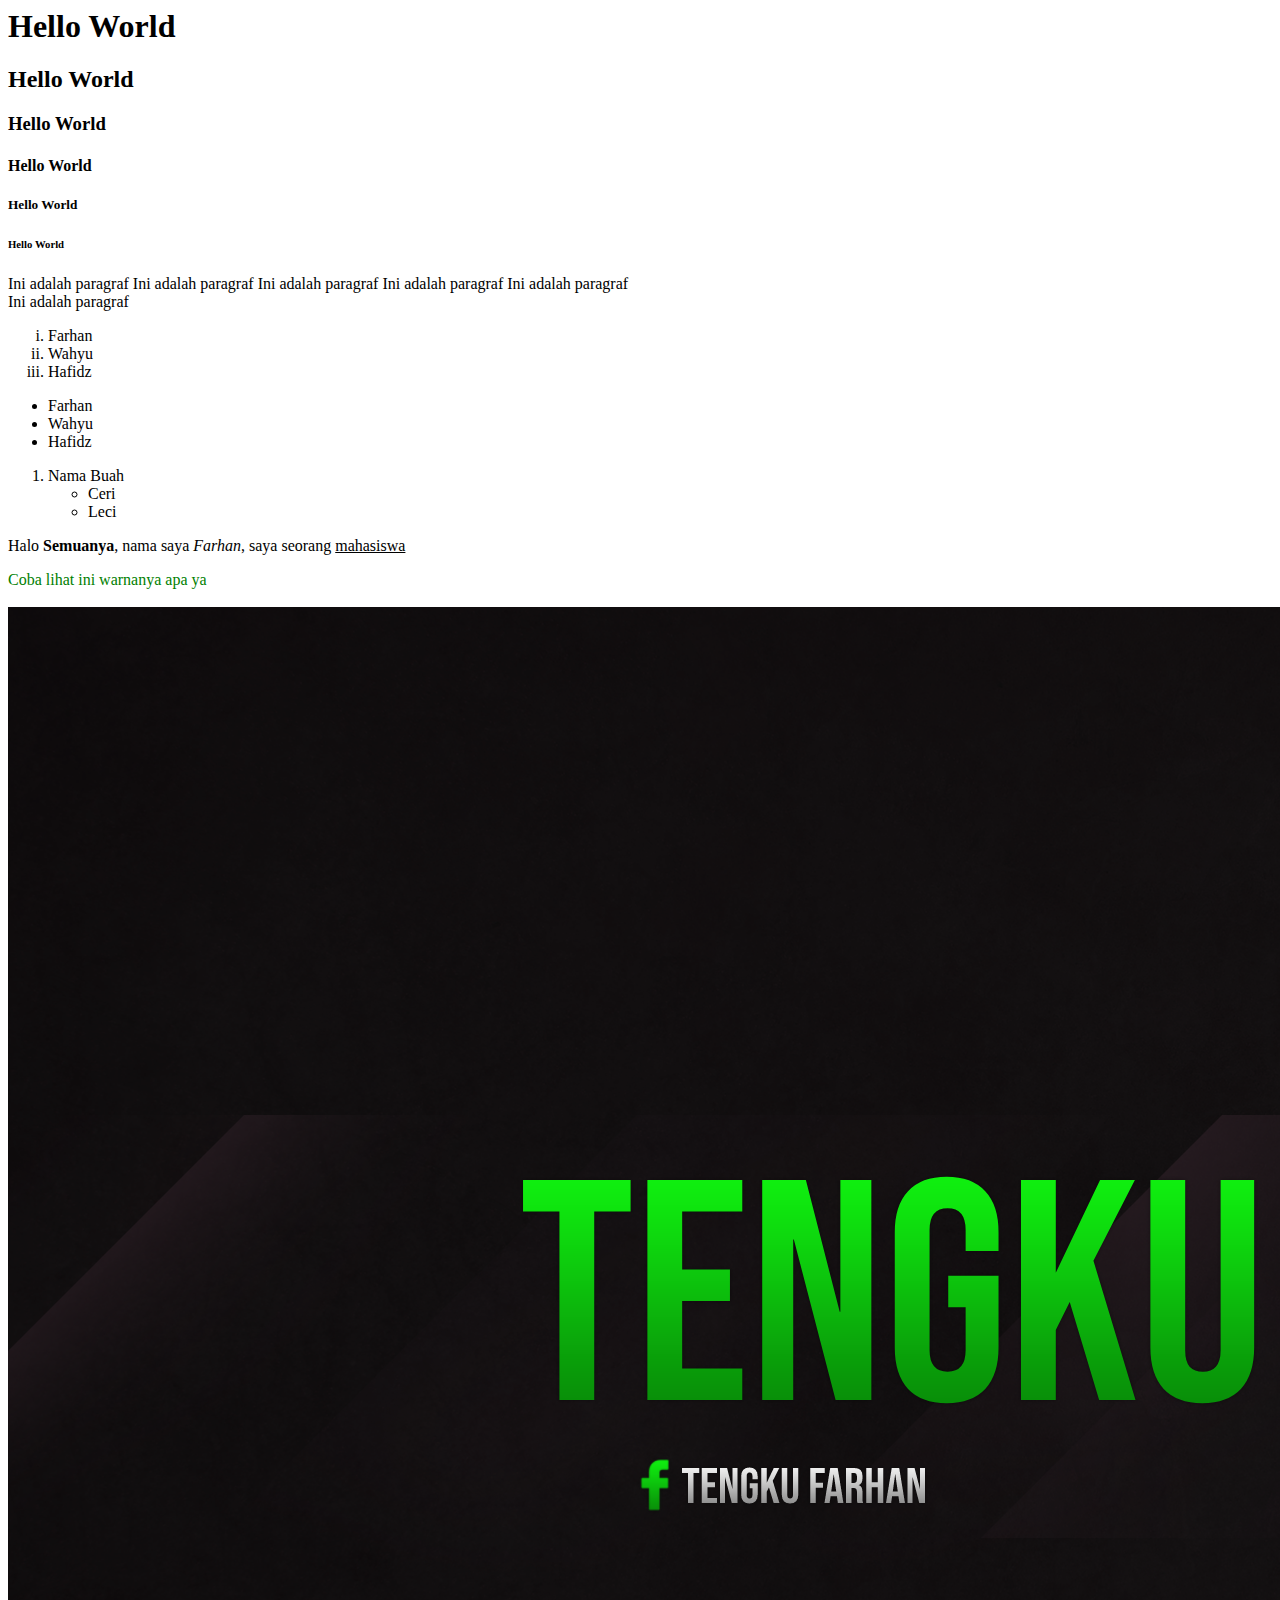
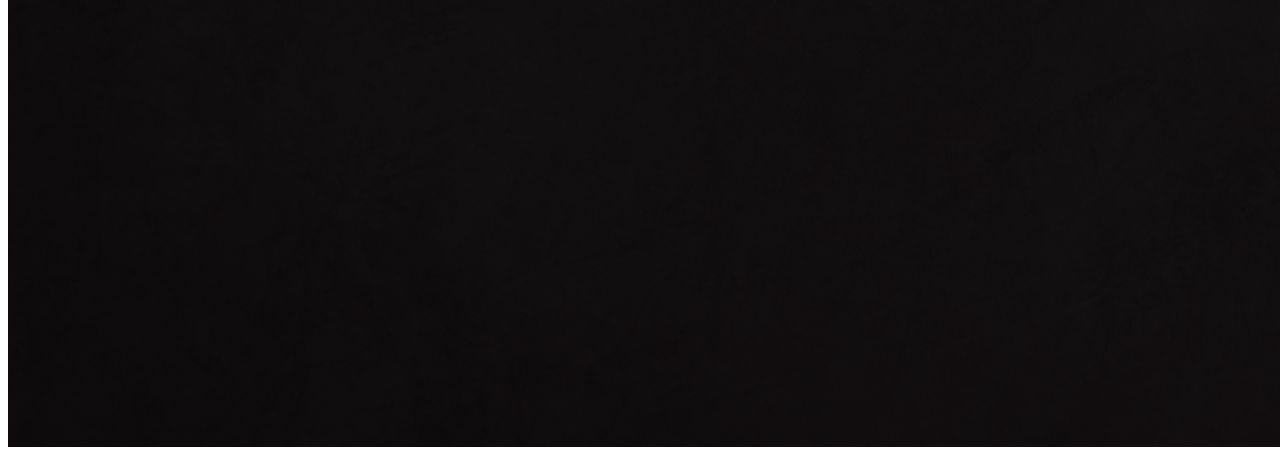
<file: index.html>
<!-- Ketik saja html:5 -->
<html lang="en">
<head>
    <meta charset="UTF-8">
    <meta http-equiv="X-UA-Compatible" content="IE=edge">
    <meta name="viewport" content="width=device-width, initial-scale=1.0">
    <title>Praktikum 1</title>
</head>
<body>
    <h1>Hello World</h1>
    <h2>Hello World</h2>
    <h3>Hello World</h3>
    <h4>Hello World</h4>
    <h5>Hello World</h5>
    <h6>Hello World</h6>

    <!-- Ini Komentar -->
    <!-- Biar gampang, tekan "ctrl + /" -->

    <!-- Ini Paragraf -->
    <p>Ini adalah paragraf Ini adalah paragraf Ini adalah paragraf Ini adalah paragraf Ini adalah paragraf <br> Ini adalah paragraf</p>

    <!-- ordered and unordered list -->
    <ol type="i">
        <li>Farhan</li>
        <li>Wahyu</li>
        <li>Hafidz</li>
    </ol>

    <ul>
        <li>Farhan</li>
        <li>Wahyu</li>
        <li>Hafidz</li>
        <!-- Biar enak, coba ketik li*3 -->
    </ul>

    <ol>
        <li>Nama Buah</li>
        <ul>
            <li>Ceri</li>
            <li>Leci</li>
        </ul>
    </ol>

    <!-- Text Formating and Colors -->
    <p>Halo <strong>Semuanya</strong>, nama saya <i>Farhan</i>, saya seorang <u>mahasiswa</u> </p>
    <font color="green">Coba lihat ini warnanya apa ya</font>

        <br>
    <!-- Anchor Hyperlink -->
    <a target="_blank" href="dutormasi.com" style="color: white;">Klik Disini</a>

        <br>
    <!-- Insert Media -->
    <img src="frontend/images/Banner.png" alt="Logo" .>
</body>
</html>
</file>
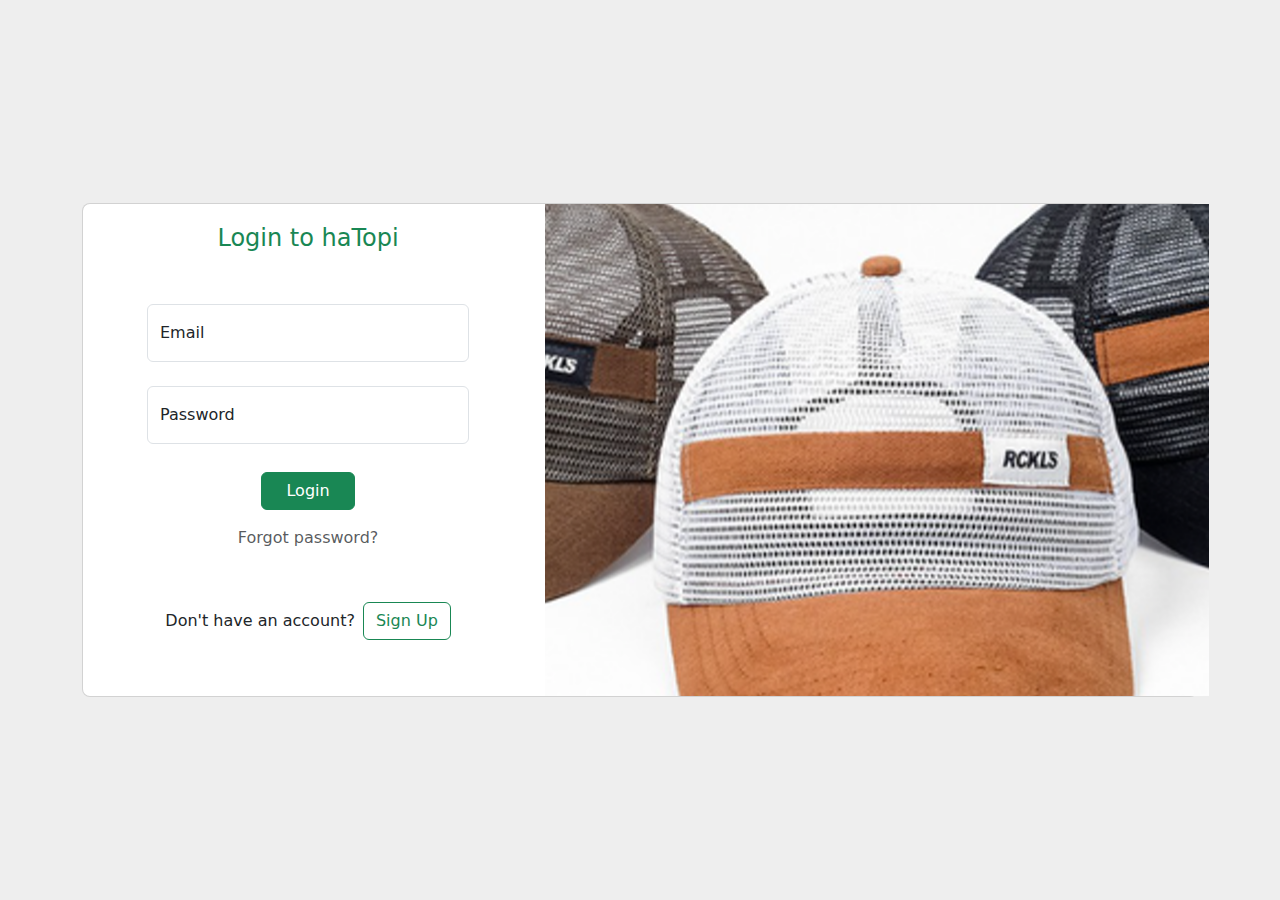
<file: LoginPage.html>
<html lang="en">
<head>
    <meta charset="UTF-8">
    <meta http-equiv="X-UA-Compatible" content="IE=edge">
    <meta name="viewport" content="width=device-width, initial-scale=1.0">
    <!-- Bootstrap CSS -->
    <link href="https://cdn.jsdelivr.net/npm/bootstrap@5.1.3/dist/css/bootstrap.min.css" rel="stylesheet">
    <title>haTopi - Login</title>
</head>

<body>
    <section class="h-100" style="background-color: #eee; height: 100vh;">
        <div class="container py-5 h-100">
          <div class="row d-flex justify-content-center align-items-center h-100">
            <div class="col-xl-12">
              <div class="card rounded-3">
                <div class="row">
                  <div class="col-lg-5">
                    <div class="card-body p-md-3 mx-md-5">
      
                      <div class="text-center">
                        <h4 class="mt-1 mb-5 pb-1 text-success">Login to haTopi</h4>
                      </div>
      
                      <form>
                        <div class="form-floating mb-4">
                            <input type="email" class="form-control" id="floatingInput" placeholder="name@example.com">
                            <label for="floatingInput">Email</label>
                        </div>
                        <div class="form-floating mb-4">
                            <input type="password" class="form-control" id="floatingPassword" placeholder="Password">
                            <label for="floatingPassword">Password</label>
                        </div>
      
                        <div class="text-center pt-1 mb-5 pb-1">
                            <a href="Praktikum6.html" class="btn btn-success btn-block mb-3 px-4" type="button">Login</a><br>
                            <a class="text-muted text-decoration-none" href="#!">Forgot password?</a>
                        </div>
                        <div class="d-flex align-items-center justify-content-center pb-4">
                            <p class="mb-0 me-2">Don't have an account?</p><br>
                            <button type="button" class="btn btn-outline-success">Sign Up</button>
                        </div>
                      </form>
      
                    </div>
                  </div>
                  <div class="col-lg-7 d-flex align-items-end" style="background: url('frontend/images/Topi.png'); background-position: center;">
                  </div>
                </div>
              </div>
            </div>
          </div>
        </div>
      </section>  
    
    <!-- Option 1: Bootstrap Bundle with Popper -->
    <script src="https://cdn.jsdelivr.net/npm/bootstrap@5.1.3/dist/js/bootstrap.bundle.min.js"></script>
</body>
</html>
</file>
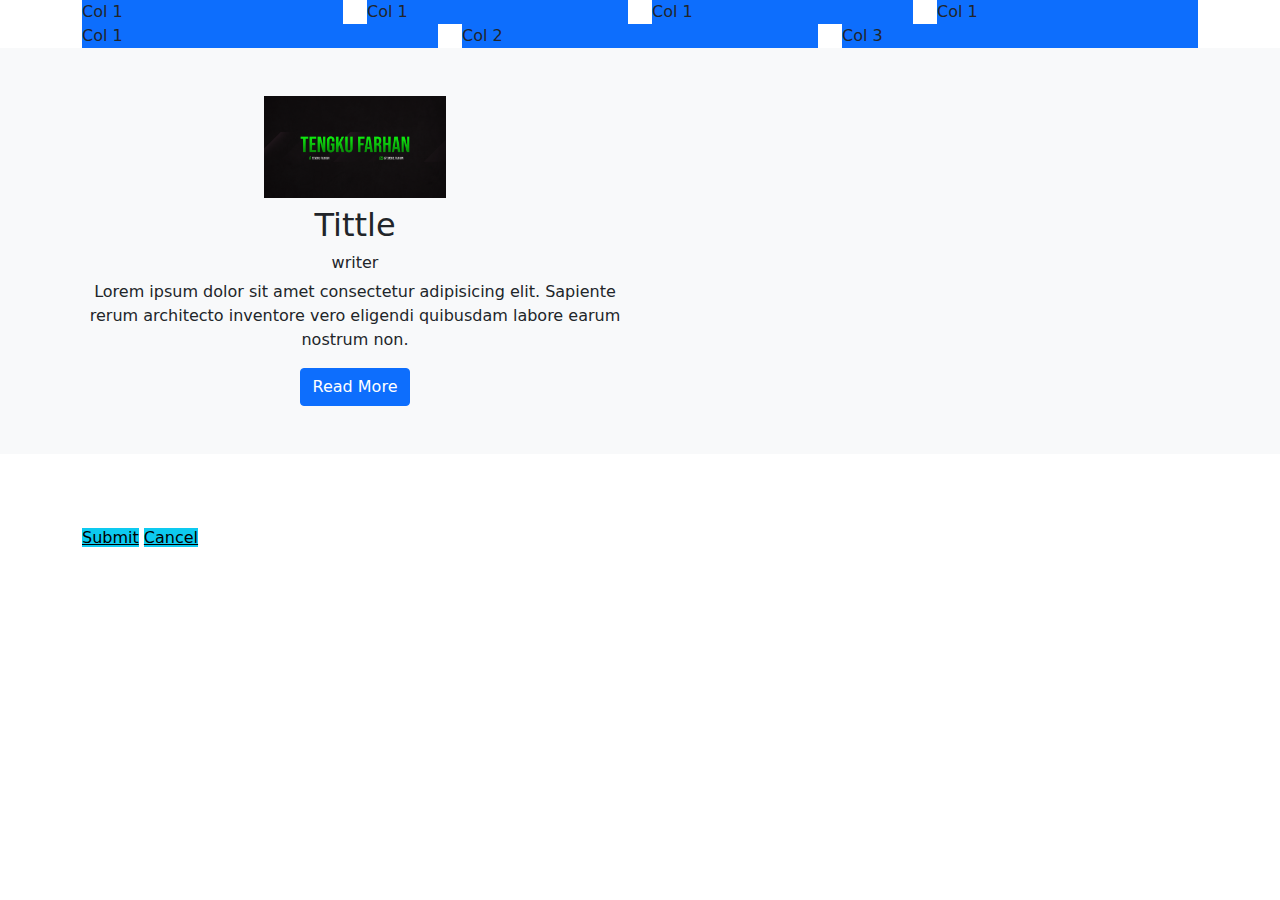
<file: pertemuanBootstrap.html>
<html lang="en">
<head>
    <meta charset="UTF-8">
    <meta http-equiv="X-UA-Compatible" content="IE=edge">
    <meta name="viewport" content="width=device-width, initial-scale=1.0">
    <title>bootstrap</title>

    <!-- CSS -->
    <link rel="stylesheet" href="css/bootstrap.min.css">
    <link href="https://cdn.jsdelivr.net/npm/bootstrap@5.1.3/dist/css/bootstrap.min.css" rel="stylesheet" integrity="sha384-1BmE4kWBq78iYhFldvKuhfTAU6auU8tT94WrHftjDbrCEXSU1oBoqyl2QvZ6jIW3" crossorigin="anonymous">
</head>
<body>
    <!-- <p>Halo BootStrap!!!</p>

    <p>halo</p>

    <button>Button</button>

    <div class="container-xl">
        <p>Lorem ipsum dolor sit amet consectetur adipisicing elit. Reiciendis consequuntur, mollitia necessitatibus iusto eum pariatur eveniet laudantium ipsam officiis rerum quos velit accusantium blanditiis quo dolor rem facere placeat, nostrum quia possimus esse fugiat odit maiores? Amet dolorem dolor sequi!</p>
    </div> -->

    <!-- Grid basic -->
    <div class="container">
        <div class="row">
            <div class="col">
                <div class="bg-primary">Col 1</div>
            </div>
            <div class="col">
                <div class="bg-primary">Col 1</div>
            </div>
            <div class="col">
                <div class="bg-primary">Col 1</div>
            </div>
            <div class="col">
                <div class="bg-primary">Col 1</div>
            </div>
        </div>
    </div>



    <!-- Grid Width -->
    <div class="container">
        <div class="row">
            <div class="col">
                <div class="bg-primary">Col 1</div>
            </div>
            <div class="col">
                <div class="bg-primary">Col 2</div>
            </div>
            <div class="col">
                <div class="bg-primary">Col 3</div>
            </div>  
        </div>
    </div>

    <section class="bg-light"> 
        <div class="container"> 
            <div class="row text-center"> 
                <div class="col-md-6 my-5"> 
                    <!-- ISI BARIS CODE YANG BERTANDA TANYA UNTUK MENGHILANGKAN GAMBAR KETIKA DEVICE MEDIUM --> 
                    <div class="img"> 
                        <!-- ISI BARIS CODE YANG BERTANDA TANYA UNTUK UNTUK MEMBUAT GAMBAR RESPONSIVE --> 
                        <img src="frontend/images/Banner.png" alt="" class="img col-md-4" /> 
                    </div> 
                    <div class="content"> 
                        <h2 class="my-2">Tittle</h2> 
                        <h6>writer</h6> 
                        <p> Lorem ipsum dolor sit amet consectetur adipisicing elit. Sapiente rerum architecto inventore vero eligendi quibusdam labore earum nostrum non. </p> 
                        <button class="btn btn-primary btn-md">Read More</button> 
                    </div> 
                </div> 
            </div> 
        </div> 
    </section>


    <br><br><br>




    <!-- <p>Lorem ipsum dolor sit amet, consectetur adipisicing elit. Natus, eos! Deleniti, omnis temporibus nisi perferendis, atque laboriosam obcaecati, libero qui magni rerum dolore aliquid sunt totam facere esse voluptas modi. A odit tempora voluptate velit neque inventore impedit debitis expedita mollitia corporis assumenda tempore atque aliquid illo reprehenderit laboriosam saepe enim quae, minus architecto provident, dicta, hic earum commodi. Libero suscipit sit quo. Vero voluptatem consequatur quis hic, repellendus adipisci ratione veniam nam, autem blanditiis quaerat, aliquam non! Temporibus iure natus iusto pariatur nihil enim, perspiciatis facere est eaque, alias, beatae veniam ducimus vel molestias exercitationem rerum fugit sunt voluptatum.</p> -->

    <div class="container">
        <div class="content">
        <p>
            <a href="" class="content btn-info">Submit</a>
            <a href="" class="content btn-info">Cancel</a>
        </p>
    </div>
</div>

    <!-- JS -->
    <script src="https://cdn.jsdelivr.net/npm/bootstrap@5.1.3/dist/js/bootstrap.bundle.min.js" integrity="sha384-ka7Sk0Gln4gmtz2MlQnikT1wXgYsOg+OMhuP+IlRH9sENBO0LRn5q+8nbTov4+1p" crossorigin="anonymous"></script>
    <script src="js/bootstrap.bundle.min.js"></script>
</body>
</html>
</file>
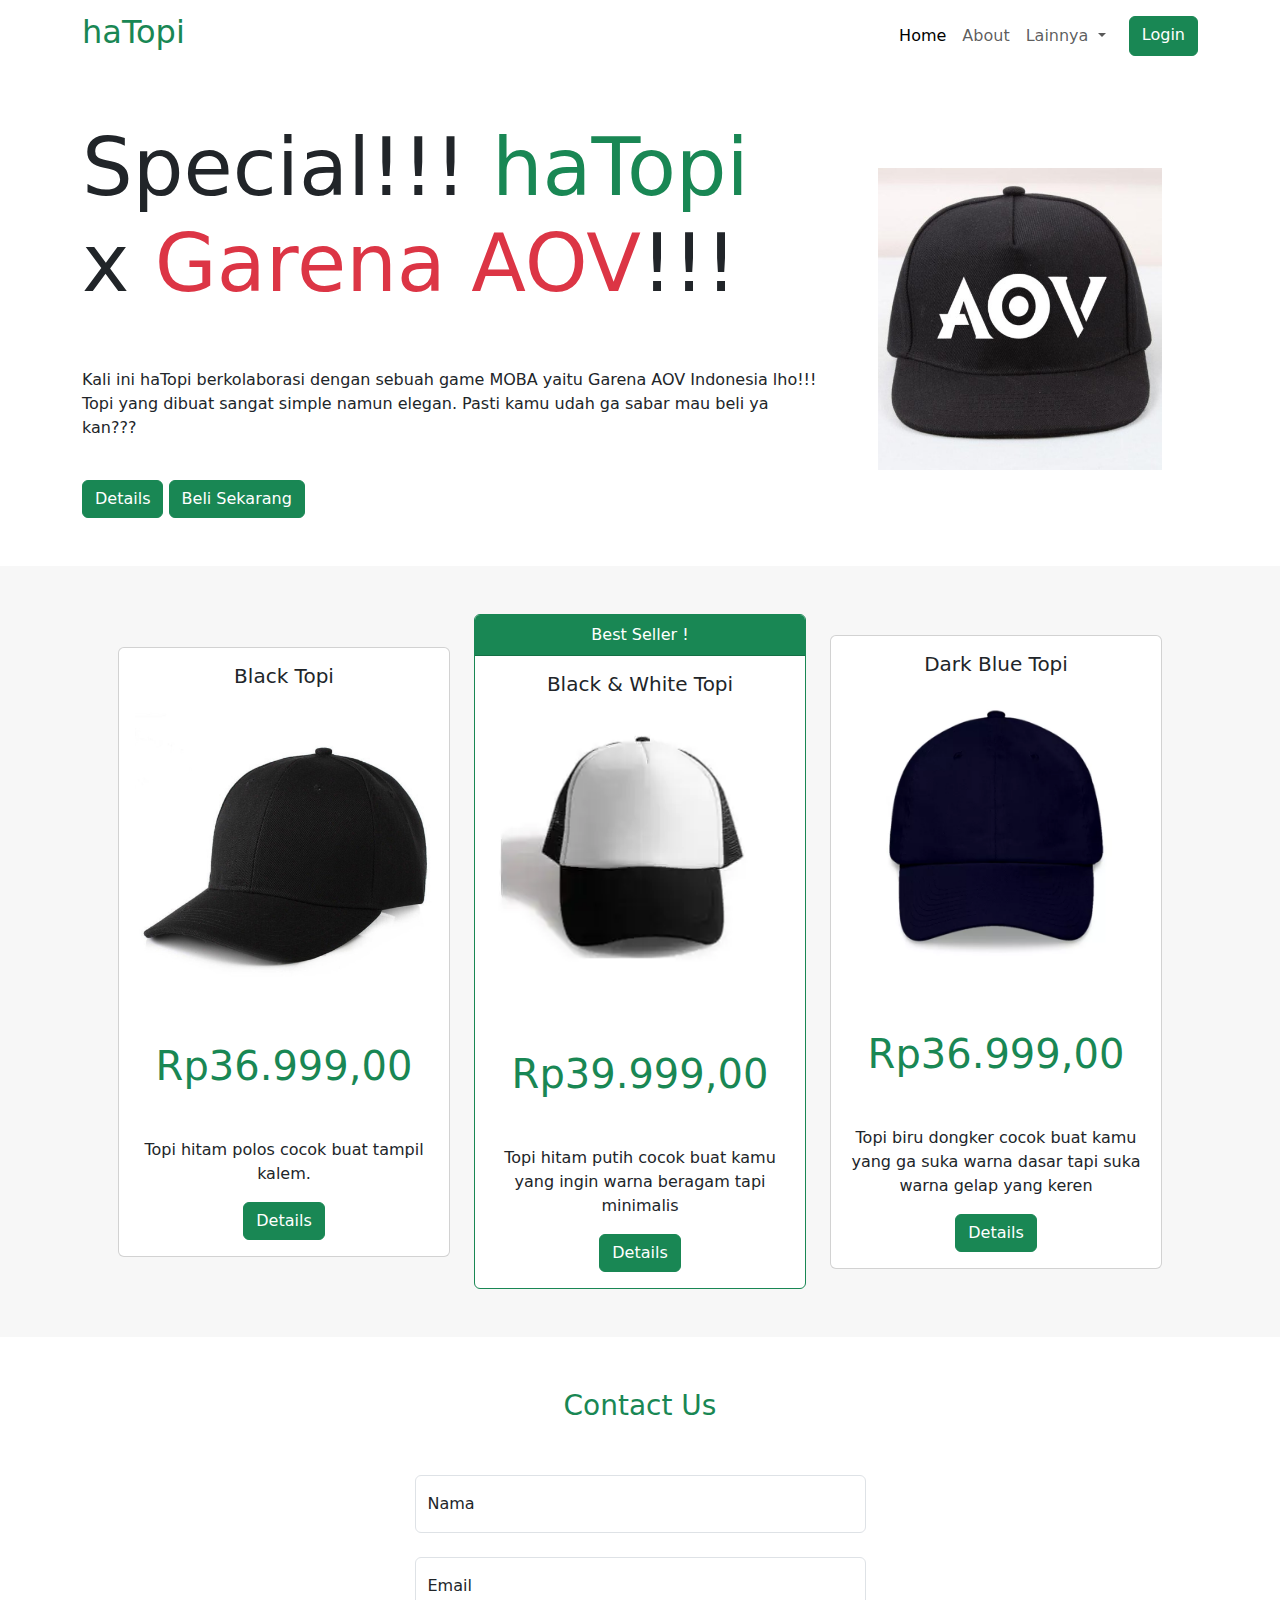
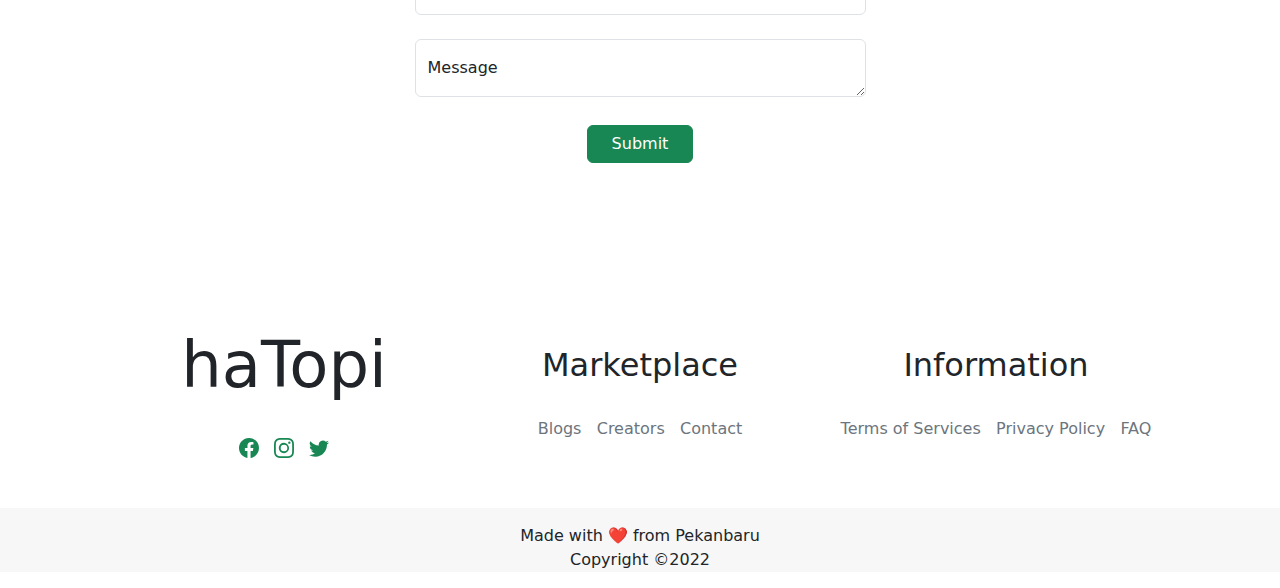
<file: Praktikum6.html>
<!doctype html>
<html lang="en">
  <head>
    <meta charset="utf-8">
    <meta http-equiv="X-UA-Compatible" content= "IE=edge">
    <meta name="viewport" content="width=device-width, initial-scale=1">

    <!-- Bootstrap CSS -->
    <link href="https://cdn.jsdelivr.net/npm/bootstrap@5.1.3/dist/css/bootstrap.min.css" rel="stylesheet">

    <title>haTopi - Home</title>
  </head>

  <body>
    <!-- Navbar -->
    <nav class="navbar navbar-expand-lg navbar-light">
        <div class="container justify-content-between">
          <a class="navbar-brand mb-0 h1 text-success" href="#">
            <h2>haTopi</h2> 
            </a>
            <div class="d-lg-justify-content-end">
                <button class="navbar-toggler" type="button" data-bs-toggle="collapse" data-bs-target="#navbarSupportedContent" aria-controls="navbarSupportedContent" aria-expanded="false" aria-label="Toggle navigation">
                <span class="navbar-toggler-icon"></span>
                </button>
                <div class="collapse navbar-collapse" id="navbarSupportedContent">
                    <ul class="navbar-nav me-auto mb-2 mb-lg-0">
                      <li class="nav-item">
                        <a class="nav-link active" aria-current="page" href="#">Home</a>
                      </li>
                      <li class="nav-item ">
                        <a class="nav-link" href="#">About</a>
                      </li>
                      <li class="nav-item dropdown">
                        <a class="nav-link dropdown-toggle" href="#" id="navbarDropdown" role="button" data-bs-toggle="dropdown" aria-expanded="false">
                          Lainnya
                        </a>
                        <ul class="dropdown-menu" aria-labelledby="navbarDropdown">
                          <li><a class="dropdown-item" href="#">Model Topi</a></li>
                          <li><a class="dropdown-item" href="#">Testimoni</a></li>
                          <li><a class="dropdown-item" href="#">Toko Offline Kami</a></li>
                        </ul>
                      </li>
                      &nbsp; &nbsp;
                      <a href="LoginPage.html" class="btn btn-success">Login</a>
                    </ul>      
                </div>
          </div>
        </div>
      </nav>
      
      <!-- Banner -->
      <div class="container mt-5">
        <div class="row justify-content-center">
            <div class="col-sm-12 col-md-8 col-lg-8 align-self-center">
                <h1 class="display-1">Special!!! <span class="text-success">haTopi </span>x <span class="text-danger">Garena AOV</span>!!!</h1>
                <br><br>
                <p>Kali ini haTopi berkolaborasi dengan sebuah game MOBA yaitu Garena AOV Indonesia lho!!! Topi yang dibuat sangat simple namun elegan. Pasti kamu udah ga sabar mau beli ya kan???</p>
                <br>
                <button class="btn btn-success text-white">Details</button>
                <button class="btn btn-success text-white">Beli Sekarang</button>
            </div>

            <div class="col-sm-12 col-md-4 col-lg-4 d-flex justify-content-center p-5">
                <img src="frontend/images/19179917_275b26b3-fc8b-42e7-9ffb-3005542b07fd_600_600.jpg" alt="logo-banner" class="img-fluid" width="400px" height="400px">
            </div>
        </div>
    </div>

    <!-- Cards -->
    <div class="cards" style="background-color: #f7f7f7">
        <div class="container mt-5 p-5">
            <div class="row justify-content-center">
                <div class="col-sm-12 col-md-4 col-lg-4 align-self-center">
                    <div class="card text-center">
                        <div class="card-body">
                            <h5 class="card-title">Black Topi</h5>
                            <img src="frontend/images/blackTopi.jpg" alt="black-topi" class="img-fluid">
                            <h1 class="price text-success mt-5 mb-5">Rp36.999,00</h1>
                            <p class="card-text">Topi hitam polos cocok buat tampil kalem.</p>
                        <a href="#" class="btn btn-success">Details</a>
                        </div>
                    </div>
                </div>

                <div class="col-sm-12 col-md-4 col-lg-4 align-self-center">
                    <div class="card text-center border border-success">
                        <div class="card-header bg-success text-white">
                            Best Seller !
                        </div>
                        <div class="card-body">
                        <h5 class="card-title">Black & White Topi</h5>
                        <img src="frontend/images/blackandwhiteTopi.webp" alt="black-topi" class="img-fluid">
                        <h1 class="price text-success mt-5 mb-5">Rp39.999,00</h1>
                        <p class="card-text">Topi hitam putih cocok buat kamu yang ingin warna beragam tapi minimalis</p>
                        <a href="#" class="btn btn-success">Details</a>
                        </div>
                    </div>
                </div>
                
                <div class="col-sm-12 col-md-3 col-lg-4 align-self-center">
                    <div class="card text-center">
                        <div class="card-body">
                            <h5 class="card-title">Dark Blue Topi</h5>
                            <img src="frontend/images/blueTopi.webp" alt="black-topi" class="img-fluid">
                            <h1 class="price text-success mt-5 mb-5">Rp36.999,00</h1>
                            <p class="card-text">Topi biru dongker cocok buat kamu yang ga suka warna dasar tapi suka warna gelap yang keren</p>
                        <a href="#" class="btn btn-success">Details</a>
                        </div>
                    </div>
                </div>
            </div>
        </div>
    </div>

    <!-- Contact Form -->
    <div class="container mt-5">
        <div class="row justify-content-center">
            <div class="col-sm-12 col-md-5 col-lg-5 align-self-center">
                <div class="text-center">
                    <h3 class="mt-1 mb-5 pb-1 text-success">Contact Us</h3>
                  </div>

                <form>
                    <div class="form-floating mb-4">
                        <input type="text" class="form-control" id="floatingInput" placeholder="name">
                        <label for="floatingInput">Nama</label>
                    </div>
                    <div class="form-floating mb-4">
                        <input type="email" class="form-control" id="floatingInput" placeholder="name@example.com">
                        <label for="floatingInput">Email</label>
                    </div>
                    <div class="form-floating mb-4">
                        <textarea class="form-control" id="floatingInput" placeholder="message" rows="3"></textarea>
                        <label for="floatingInput">Message</label>
                    </div>
                    <div class="text-center pt-1 mb-5 pb-1">
                        <a href="Praktikum6.html" class="btn btn-success btn-block mb-3 px-4" type="button">Submit</a><br>
                    </div>
                  </form>
            </div>
        </div>
    </div>

    <!-- Footer -->
    <div class="footer">
        <div class="container mt-5 p-5">
            <div class="row justify-content-center">
                <div class="col-sm-12 col-md-4 col-lg-4 align-self-center">
                    <h1 class="display-3 text-center">haTopi</h1><br>
                    <div class="social text-center">
                        <svg xmlns="http://www.w3.org/2000/svg" width="20" height="20" fill="#198754" class="bi bi-facebook" viewBox="0 0 16 16" onclick="window-open('https://www.facebook.com/tengku.muhammadfarhan.73')" cursor="pointer">
                            <path d="M16 8.049c0-4.446-3.582-8.05-8-8.05C3.58 0-.002 3.603-.002 8.05c0 4.017 2.926 7.347 6.75 7.951v-5.625h-2.03V8.05H6.75V6.275c0-2.017 1.195-3.131 3.022-3.131.876 0 1.791.157 1.791.157v1.98h-1.009c-.993 0-1.303.621-1.303 1.258v1.51h2.218l-.354 2.326H9.25V16c3.824-.604 6.75-3.934 6.75-7.951z"/>
                          </svg> &nbsp;
                        <svg xmlns="http://www.w3.org/2000/svg" width="20" height="20" fill="#198754" class="bi bi-instagram" viewBox="0 0 16 16" onclick="window-open('https://www.instagram.com/t.mohd.farhan/')" cursor="pointer">
                            <path d="M8 0C5.829 0 5.556.01 4.703.048 3.85.088 3.269.222 2.76.42a3.917 3.917 0 0 0-1.417.923A3.927 3.927 0 0 0 .42 2.76C.222 3.268.087 3.85.048 4.7.01 5.555 0 5.827 0 8.001c0 2.172.01 2.444.048 3.297.04.852.174 1.433.372 1.942.205.526.478.972.923 1.417.444.445.89.719 1.416.923.51.198 1.09.333 1.942.372C5.555 15.99 5.827 16 8 16s2.444-.01 3.298-.048c.851-.04 1.434-.174 1.943-.372a3.916 3.916 0 0 0 1.416-.923c.445-.445.718-.891.923-1.417.197-.509.332-1.09.372-1.942C15.99 10.445 16 10.173 16 8s-.01-2.445-.048-3.299c-.04-.851-.175-1.433-.372-1.941a3.926 3.926 0 0 0-.923-1.417A3.911 3.911 0 0 0 13.24.42c-.51-.198-1.092-.333-1.943-.372C10.443.01 10.172 0 7.998 0h.003zm-.717 1.442h.718c2.136 0 2.389.007 3.232.046.78.035 1.204.166 1.486.275.373.145.64.319.92.599.28.28.453.546.598.92.11.281.24.705.275 1.485.039.843.047 1.096.047 3.231s-.008 2.389-.047 3.232c-.035.78-.166 1.203-.275 1.485a2.47 2.47 0 0 1-.599.919c-.28.28-.546.453-.92.598-.28.11-.704.24-1.485.276-.843.038-1.096.047-3.232.047s-2.39-.009-3.233-.047c-.78-.036-1.203-.166-1.485-.276a2.478 2.478 0 0 1-.92-.598 2.48 2.48 0 0 1-.6-.92c-.109-.281-.24-.705-.275-1.485-.038-.843-.046-1.096-.046-3.233 0-2.136.008-2.388.046-3.231.036-.78.166-1.204.276-1.486.145-.373.319-.64.599-.92.28-.28.546-.453.92-.598.282-.11.705-.24 1.485-.276.738-.034 1.024-.044 2.515-.045v.002zm4.988 1.328a.96.96 0 1 0 0 1.92.96.96 0 0 0 0-1.92zm-4.27 1.122a4.109 4.109 0 1 0 0 8.217 4.109 4.109 0 0 0 0-8.217zm0 1.441a2.667 2.667 0 1 1 0 5.334 2.667 2.667 0 0 1 0-5.334z"/>
                        </svg> &nbsp;
                        <svg xmlns="http://www.w3.org/2000/svg" width="20" height="20" fill="#198754" class="bi bi-twitter" viewBox="0 0 16 16" onclick="window-open('https://twitter.com/TengkuFarhan21')" cursor="pointer">
                            <path d="M5.026 15c6.038 0 9.341-5.003 9.341-9.334 0-.14 0-.282-.006-.422A6.685 6.685 0 0 0 16 3.542a6.658 6.658 0 0 1-1.889.518 3.301 3.301 0 0 0 1.447-1.817 6.533 6.533 0 0 1-2.087.793A3.286 3.286 0 0 0 7.875 6.03a9.325 9.325 0 0 1-6.767-3.429 3.289 3.289 0 0 0 1.018 4.382A3.323 3.323 0 0 1 .64 6.575v.045a3.288 3.288 0 0 0 2.632 3.218 3.203 3.203 0 0 1-.865.115 3.23 3.23 0 0 1-.614-.057 3.283 3.283 0 0 0 3.067 2.277A6.588 6.588 0 0 1 .78 13.58a6.32 6.32 0 0 1-.78-.045A9.344 9.344 0 0 0 5.026 15z"/>xmlns
                        </svg>
                    </div>
                </div>

                <div class="col-sm-12 col-md-4 col-lg-4 align-self-center">
                    <h2 class="text-center">Marketplace</h2><br>
                    <div class="marketplace text-center">
                        <span class="text-secondary">Blogs</span> &nbsp;
                        <span class="text-secondary">Creators</span> &nbsp;
                        <span class="text-secondary">Contact</span>
                    </div>
                </div>

                <div class="col-sm-12 col-md-4 col-lg-4 align-self-center">
                    <h2 class="text-center">Information</h2><br>
                    <div class="information text-center">
                        <span class="text-secondary">Terms of Services</span> &nbsp;
                        <span class="text-secondary">Privacy Policy</span> &nbsp;
                        <span class="text-secondary">FAQ</span>
                    </div>
                </div>
            </div>
        </div>
    </div>

    <footer class=" text-dark pt-3" style="background-color: #f7f7f7">
        <p class="text-center">Made with ❤️ from Pekanbaru <br>Copyright ©2022</p>
    </footer>  

    <!-- Option 1: Bootstrap Bundle with Popper -->
    <script src="https://cdn.jsdelivr.net/npm/bootstrap@5.1.3/dist/js/bootstrap.bundle.min.js"></script>




  </body>
</html>
</file>
